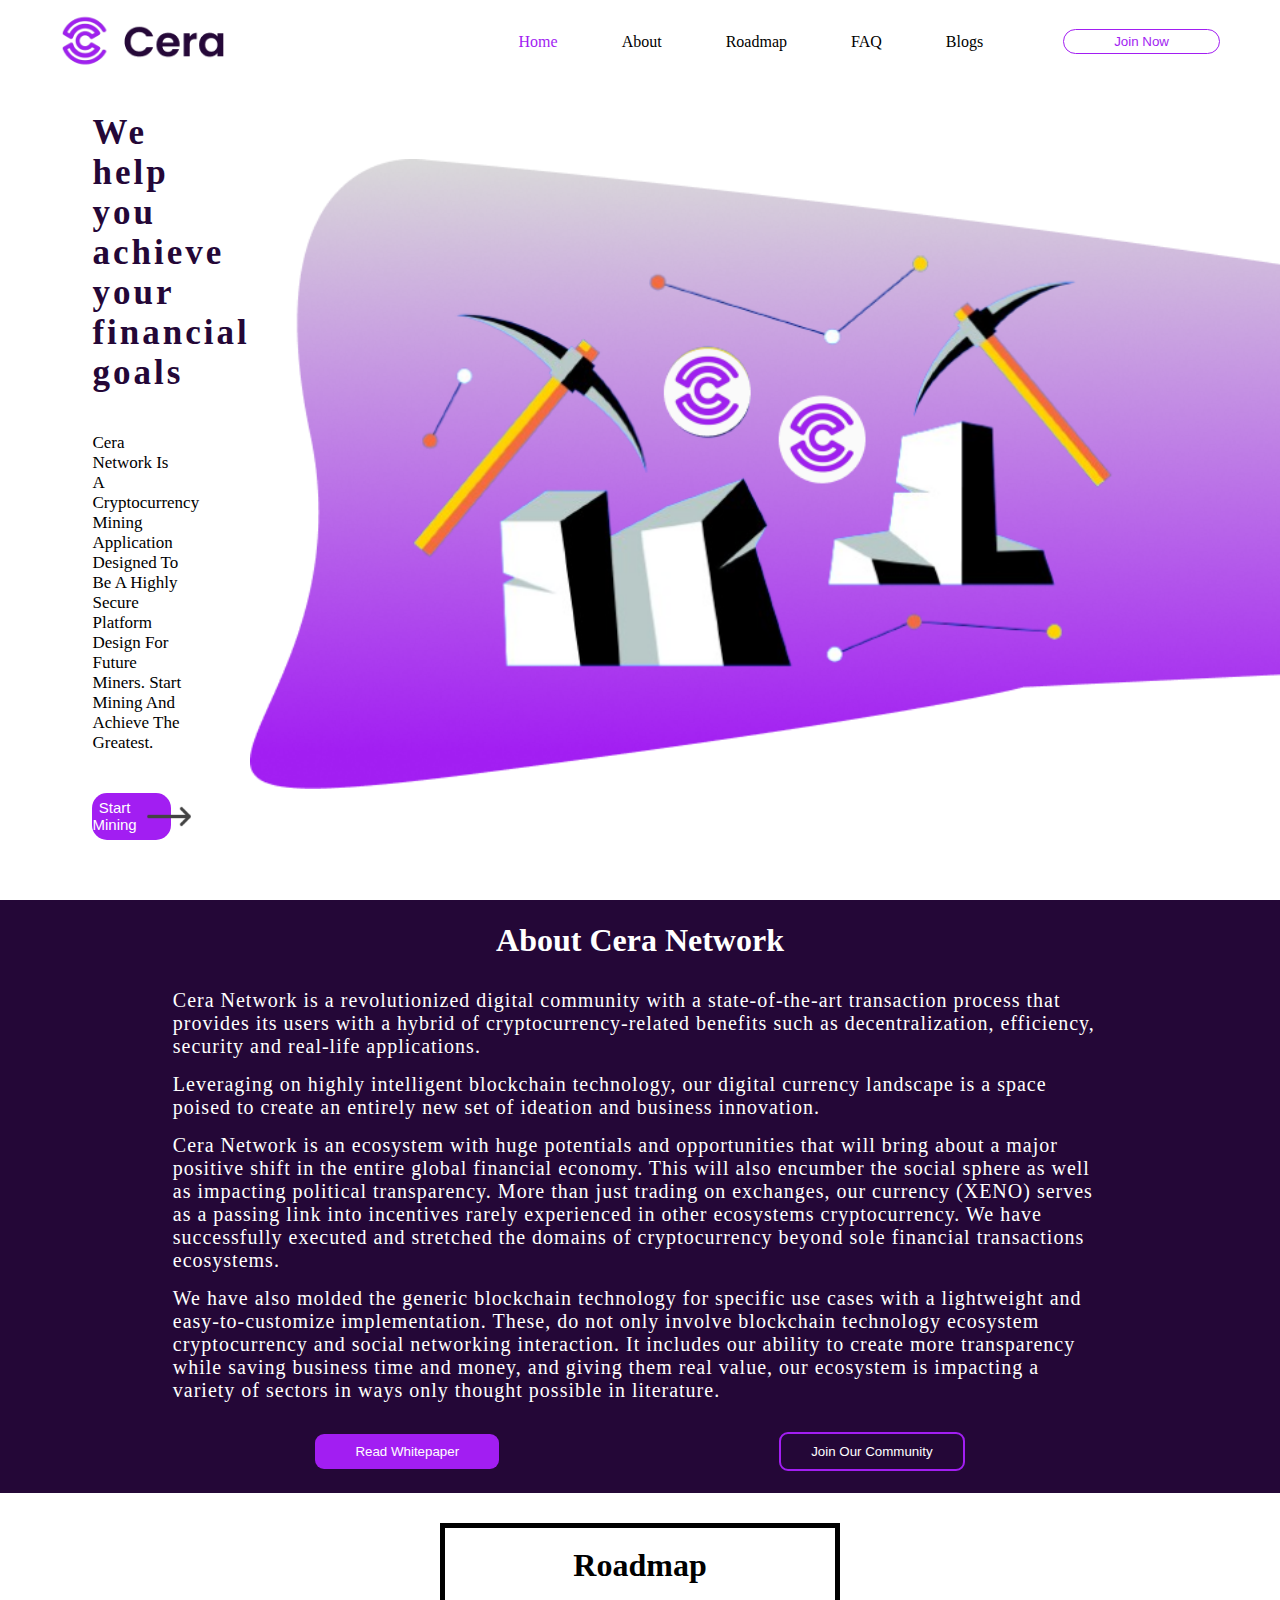
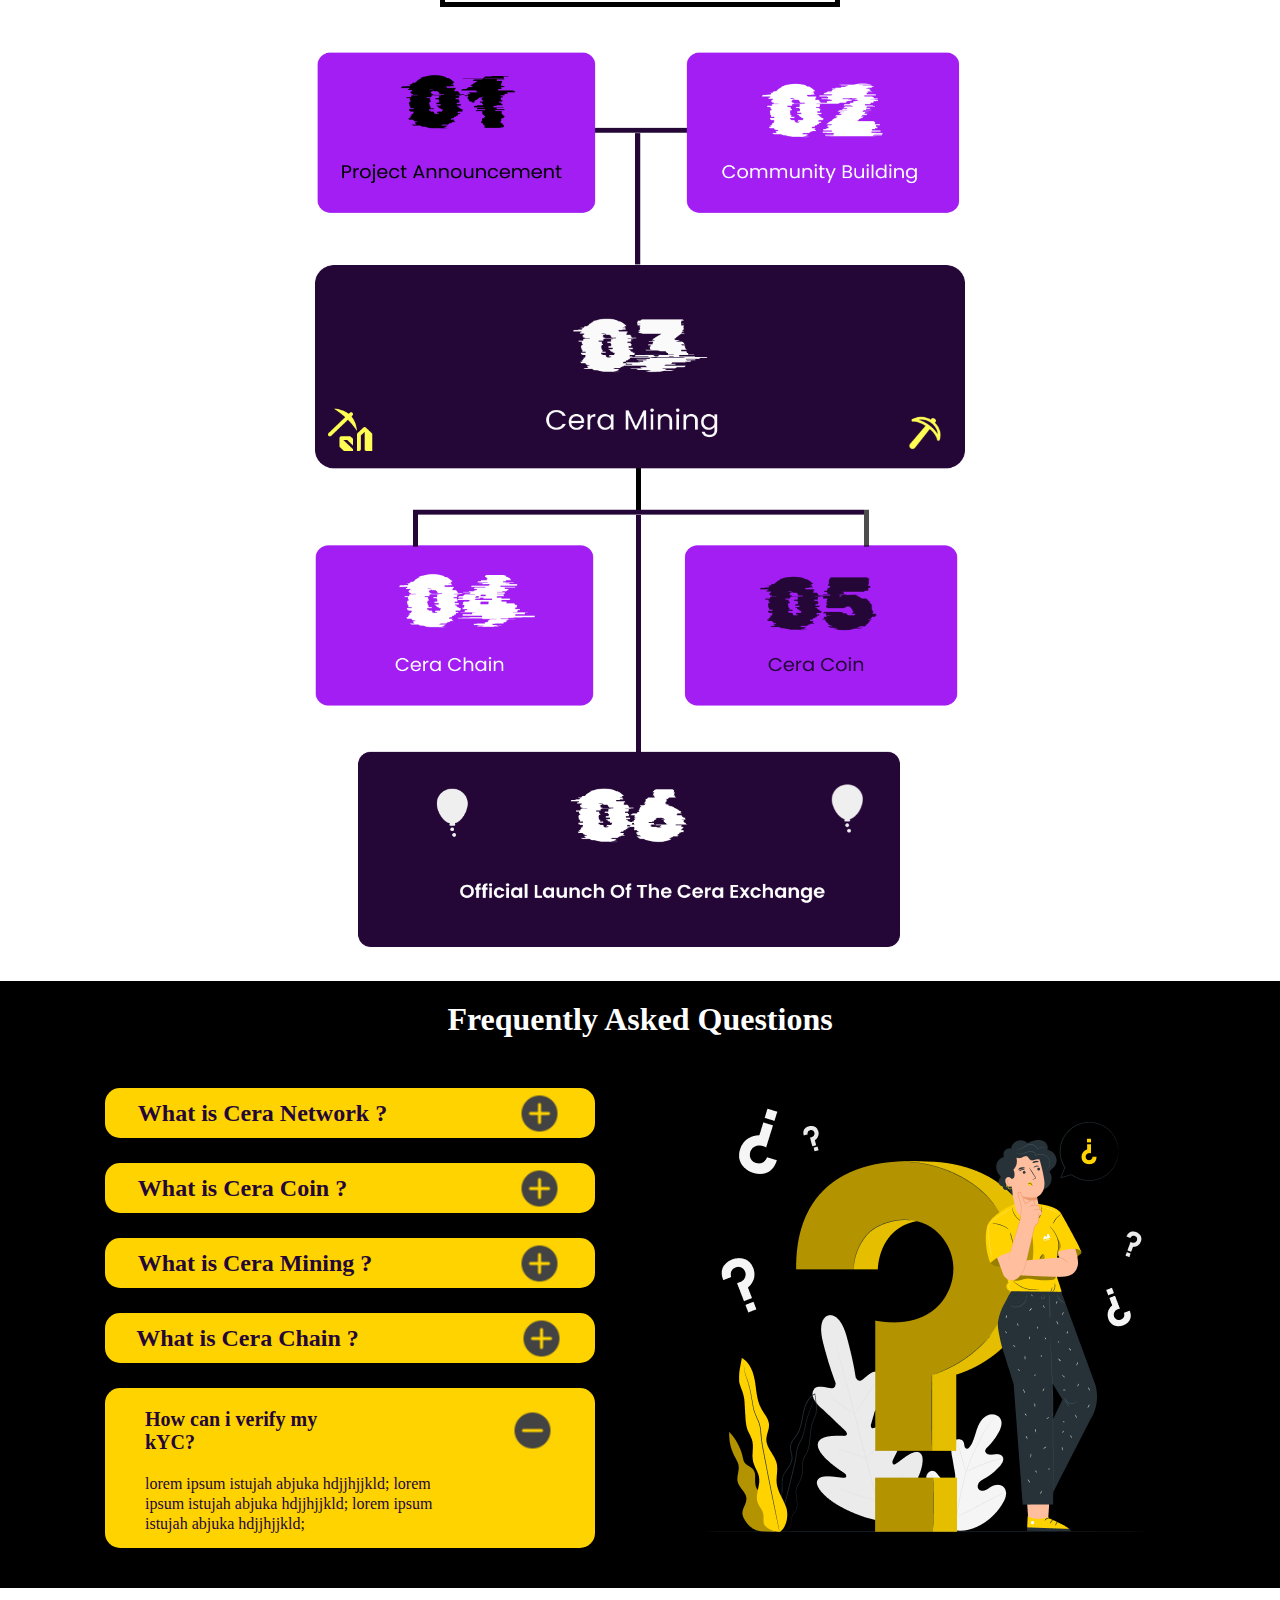
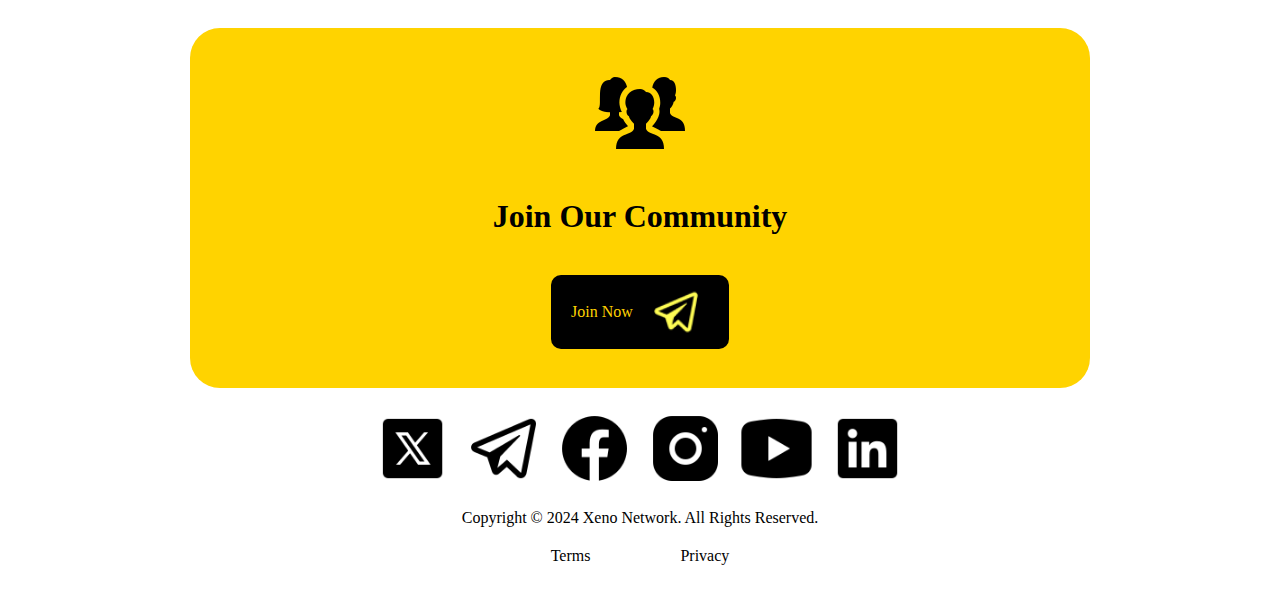
<file: index.html>
<!DOCTYPE html>
<html lang="en">
<head>
    <meta charset="UTF-8">
    <meta name="viewport" content="width=device-width, initial-scale=1.0">
    <title> CERA Landing-page Document</title>
    <link rel="stylesheet" href="index.css">
</head>
<body>
    <div class="hero-page">
        <nav class="navigation-bar">
                <img src="image/straight logo.png" alt="">
                <div class="ul-button">
                        <ul>
                           <li class="home">Home</li>
                           <a href="#about"><li>About</li></a>
                           <a href="#roadmap"><li>Roadmap</li></a>
                           <a href="#faq"><li>FAQ</li></a>
                           <a href="#blog"><li>Blogs</li></a>
                       </ul>
                           <button>Join Now</button>
                   </div>
                 </nav>
                 <div class="text-image">
                        <div class="text-button">
                            <h1>We help you achieve your financial goals</h1>
                            <p>Cera Network Is A Cryptocurrency Mining Application Designed To Be A Highly Secure Platform Design For Future Miners. Start Mining And Achieve The Greatest.</p>
                            <button>
                                <p>Start Mining </p>
                                <img src="image/Right Arrow.png" alt="">
                            </button>
                        </div>
                        <div class="image">
                            <img src="image/harmer group.png" alt="">
                         </div>
                        </div>
     </div>
     <div class="text-page" id="about">
        <h1>About Cera Network</h1>
        <div class="text-p">
            <p>Cera Network is a revolutionized digital community with a state-of-the-art transaction process that provides its users with a hybrid of cryptocurrency-related benefits such as decentralization, efficiency, security and real-life applications.</p>
            <p>Leveraging on highly intelligent blockchain technology, our digital currency landscape is a space poised to create an entirely new set of ideation and business innovation.</p>
            <p>Cera Network is an ecosystem with huge potentials and opportunities that will bring about a major positive shift in the entire global financial economy. This will also encumber the social sphere as well as impacting political transparency. More than just trading on exchanges, our currency (XENO) serves as a passing link into incentives rarely experienced in other ecosystems cryptocurrency. We have successfully executed and stretched the domains of cryptocurrency beyond sole financial transactions ecosystems.</p>
            <p>We have also molded the generic blockchain technology for specific use cases with a lightweight and easy-to-customize implementation. These, do not only involve blockchain technology ecosystem cryptocurrency and social networking interaction.
                It includes our ability to create more transparency while saving business time and money, and giving them real value, our ecosystem is impacting a variety of sectors in ways only thought possible in literature.</p>
        </div>
        <div class="two-button">
            <button class="read">Read Whitepaper</button>
            <button class="join"><p>Join Our Community</p></button>
        </div>
    </div>
    <div class="roadmap" id="roadmap">
        <h1>Roadmap</h1>
        <div class="mobile-destop">
            <img src="image/mobile roadmap.png" alt="" class="moblie-image">
            <img src="image/Roadmap.png" alt="" class="desktop-image">
        </div>
    </div>
    <div class="black-page" id="faq">
        <h1> Frequently Asked Questions </h1>
        <div class="cera-pena-image">
            <div class="cera">
                <div class="network-cera">
                    <h2>What is Cera Network ?</h2>
                    <img src="image/Plus.png" alt="">
                </div>
                <div class="network-coin">
                    <h2>What is Cera Coin ?</h2>
                    <img src="image/Plus.png" alt="">
                </div>
                <div class="network-mining">
                    <h2>What is Cera Mining ?</h2>
                    <img src="image/Plus.png" alt="">
                </div>
                <div class="network-chain">
                    <h2>What is Cera Chain ?</h2>
                    <img src="image/Plus.png" alt="">
                </div>
                <div class="network-kyc">
                    <div class="mykyc-img">
                        <h2>How can i verify my kYC?</h2>
                        <img src="image/Minus.png" alt="">
                    </div>
                        <p c>lorem ipsum istujah abjuka hdjjhjjkld; lorem ipsum istujah abjuka hdjjhjjkld; lorem ipsum istujah abjuka hdjjhjjkld;</p>
                    </div>
               </div>
               <img class="pana-img" src="image/Questions-pana 1.png" alt="">
        </div>
    </div>
    <div class="footer">
        <div class="join-community">
            <img src="image/People.png" alt="">
            <h1>Join Our Community</h1>
            <div class="join-now">
                <p>Join Now</p>
                <img src="image/Telegram App.png" alt="">
            </div>
        </div>
        <div class="frame6" id="blog">
            <img src="image/Frame 6.png" alt="">
            <p>Copyright © 2024 Xeno Network. All Rights Reserved.</p>
        </div>
        <div class="terms-privacy">
            <p>Terms</p>
            <p>Privacy</p>
        </div>
    </div>

</body>
</html>
</file>
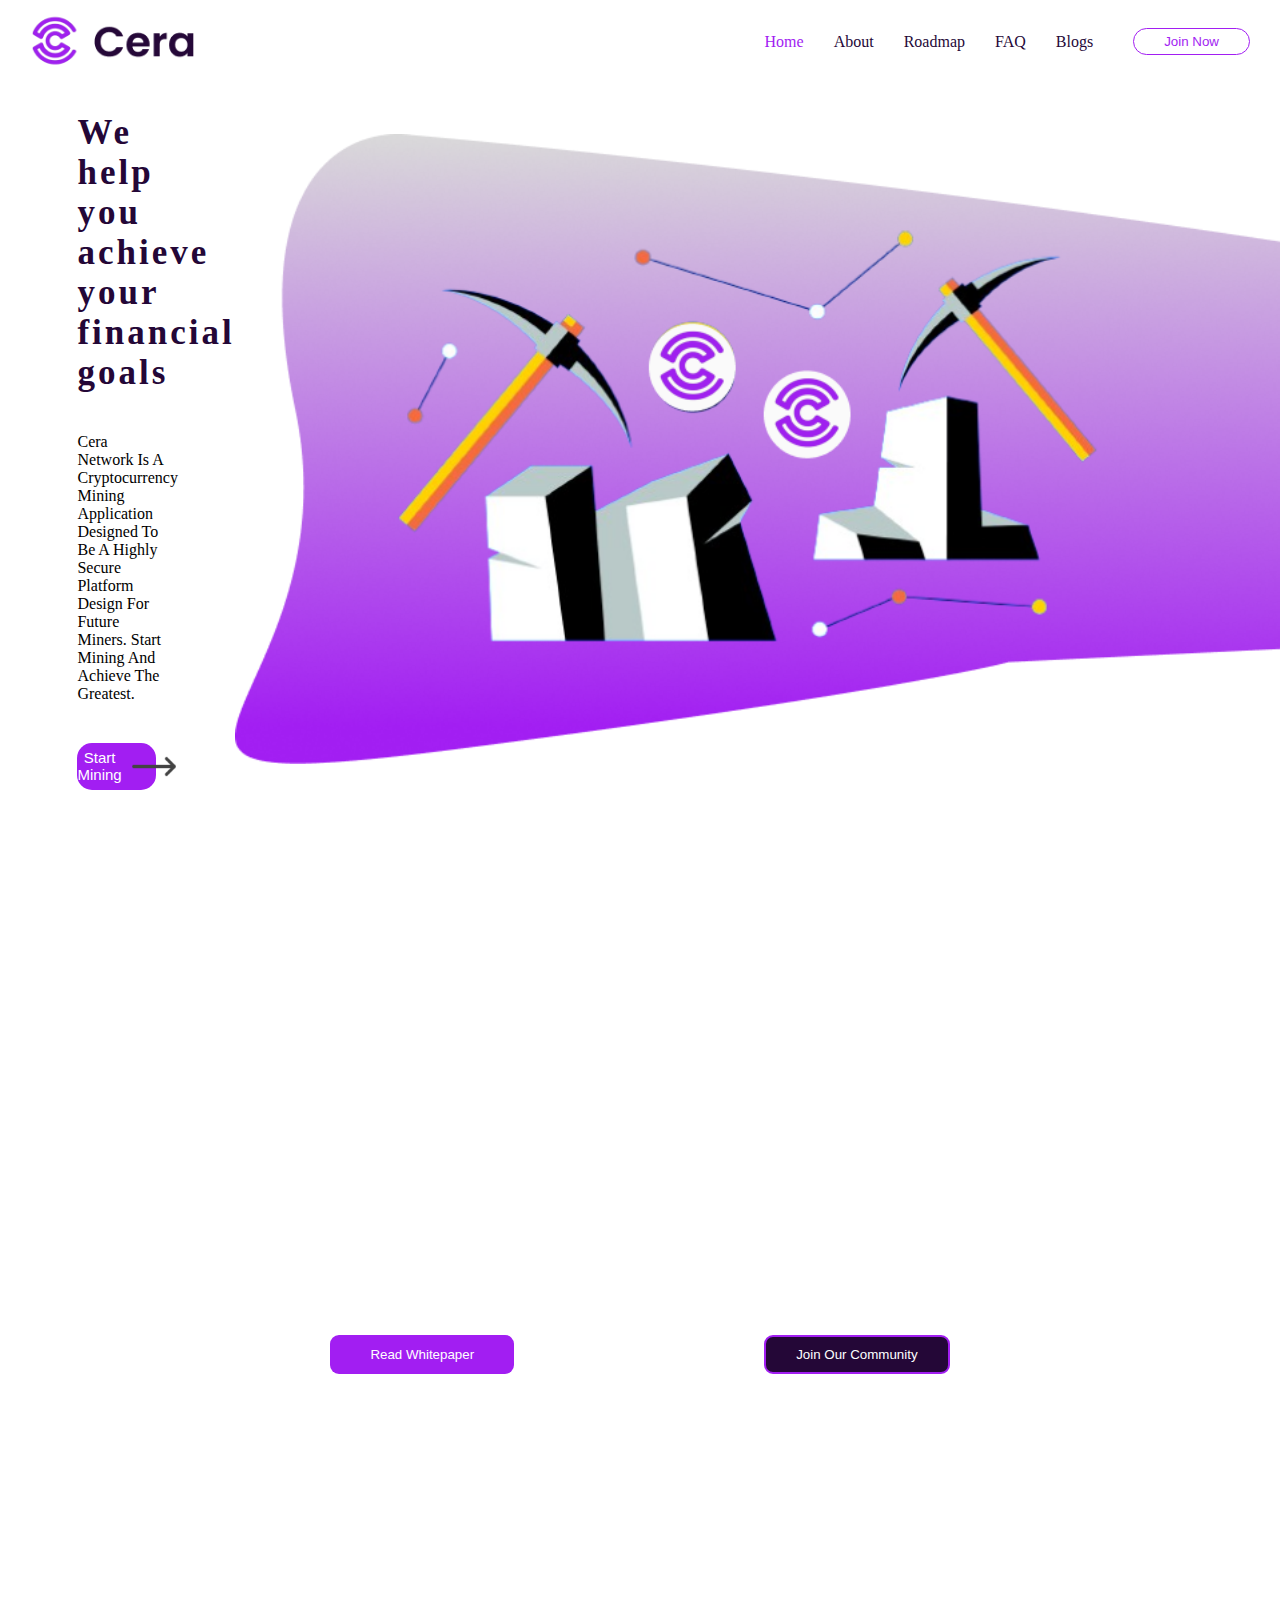
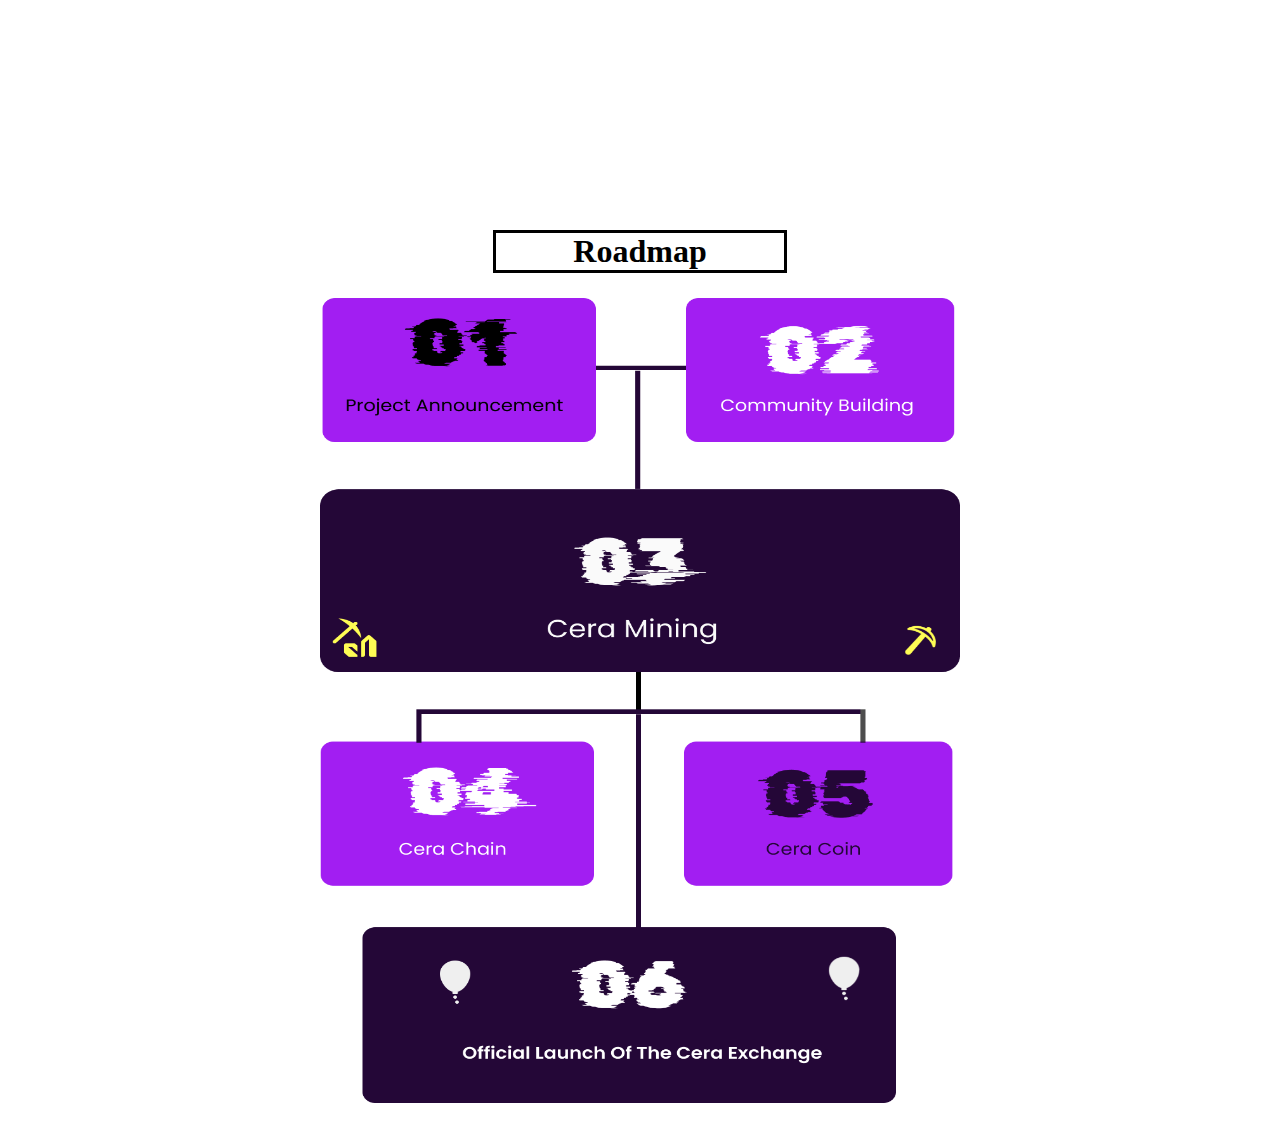
<file: LandingPage.html>
<!DOCTYPE html>
<html lang="en">
<head>
    <meta charset="UTF-8">
    <meta name="viewport" content="width=device-width, initial-scale=1.0">
    <title> cera Document</title>
    <link rel="stylesheet" href="LandingPage.css">
</head>
<body>
    <div class="all">
        <div class="hero-page">
            <div class="white-container">
                <nav>
                    <img src="image/straight logo.png" alt="">
                    <div class="ul-button">
                         <ul>
                            <li class="home">Home</li>
                            <li>About</li>
                            <li>Roadmap</li>
                            <li>FAQ</li>
                            <li>Blogs</li>
                        </ul>
                            <button>Join Now</button>
                    </div>
                 </nav>
            </div>
            <div class="text-image">
                <div class="text-button">
                    <h1>We help you achieve your financial goals</h1>
                    <p>Cera Network Is A Cryptocurrency Mining Application Designed To Be A Highly Secure Platform Design For Future Miners. Start Mining And Achieve The Greatest.</p>
                    <button>
                        <p>Start Mining </p>
                        <img src="image/Right Arrow.png" alt="">
                    </button>
                </div>
                <div class="image">
                    <img src="image/harmer group.png" alt="">
    
                </div>
        
            </div>
        </div>
       
        <div class="footer">
            <h1>About Cera Network</h1>
        <p>Cera Network is a revolutionized digital community with a state-of-the-art transaction process that provides its users with a hybrid of cryptocurrency-related benefits such as decentralization, efficiency, security and real-life applications.</p>
        <p>Leveraging on highly intelligent blockchain technology, our digital currency landscape is a space poised to create an entirely new set of ideation and business innovation.</p>
        <p>Cera Network is an ecosystem with huge potentials and opportunities that will bring about a major positive shift in the entire global financial economy. This will also encumber the social sphere as well as impacting political transparency. More than just trading on exchanges, our currency (XENO) serves as a passing link into incentives rarely experienced in other ecosystems cryptocurrency. We have successfully executed and stretched the domains of cryptocurrency beyond sole financial transactions ecosystems.</p>
        <p>We have also molded the generic blockchain technology for specific use cases with a lightweight and easy-to-customize implementation. These, do not only involve blockchain technology ecosystem cryptocurrency and social networking interaction.
            It includes our ability to create more transparency while saving business time and money, and giving them real value, our ecosystem is impacting a variety of sectors in ways only thought possible in literature.</p>
            <div class="two-button">
                <button class="read">Read Whitepaper</button>
                <button class="join">Join Our Community</button>
            </div>
        </div>
        <div class="roadmap">
        <h1>Roadmap</h1>
        <img src="image/Roadmap.png" alt="">
       </div>
    
       
    </div>
</body>
</html>
</file>
<file: index.css>
*{
    padding: 0;
    margin: 0;
    box-sizing: border-box;
}
.hero-page{
height: 100vh;
}
.navigation-bar{
    display: flex;
    justify-content: space-between;
    padding: 10px 60px;
    align-items: center;
}
.navigation-bar img{
    height: 7vh;
}
.ul-button{
    display: flex;
    align-items: center;
    gap: 50px;
}
.ul-button ul li{
    display: inline-block;
     padding: 10px 30px;
    list-style-type: none;
}
.ul-button ul a{
    text-decoration: none;
    color: black;
}
.home{
    color: #A21EF2;
}
.ul-button button{
    padding: 4px 50px;
    border-radius: 39px;
    border: 1px solid #A21EF2;
    color: #A21EF2;
    background-color: white;
}
.text-image{
    display: flex;
    padding:30px 0px 0px 110px;
    justify-content: center;
    align-items: center;
}
.text-button{
    display: flex;
    flex-direction: column;
    gap: 40px;
    }
    .text-button h1{
        color: #240737;
        width: 80%;
        font-size: 35px;
        letter-spacing: 3px;
    }
    .text-button p{
        color: #000000;
        width: 57%; 
        font-size: 17px;   
    }
    .text-button button{
        display: flex;
        background-color: #A21EF2;
        border: none;
        border-radius: 15px;
        align-items: center;
        width: 50%;
    }
    .text-button button img{
        width: 5vw;
    }
    .text-button button p{
        color: white;
        font-size: 15px;
        font-weight: 500;
        width: 65%;
    }
    .image img{
        height: 70vh;
    }
    .text-page{
        display: flex;
        flex-direction: column;
        justify-content: center;
        align-items: center;
        padding: 22px;
        gap: 30px;
        color: white;
        background-color: #240737;
    }
    .text-page h1{
        display: flex;
        justify-content: center;
    }
    .text-p{
     width: 73vw;
     display: flex;
     flex-direction: column;
     gap: 15px;
     letter-spacing: 1px;
      font-size: 20px;
    }
    .two-button{
        display: flex;
        justify-content: center;
        align-items: center;
        gap: 280px;
    }
    .read{
        padding: 10px 40px;
        background-color: #A21EF2;
        border: none;
        border-radius: 9px;
        color: white;
    }
    .join{
        padding: 10px 30px;
        background-color:#240737;
        border:2px solid #A21EF2;
        border-radius: 9px;
        color: white; 
    }
    .roadmap{
        display: flex;
        flex-direction: column;
        justify-content: center;
        align-items: center;
        gap: 40px;
        padding: 30px 0px;
    }
    .roadmap h1{
        border: 5px solid black;
        width: 400px;
        height: 84px;
        display: flex;
        justify-content: center;
        align-items: center;
    }
    .moblie-image{
      display: none;
    }
    .desktop-image{
        width: 650px;
        height: 900px;
    }
    .black-page{
        background-color: black;
        color: white;
        padding: 20px 80px;
        display: flex;
        flex-direction: column;
        gap: 30px;
    }
    .black-page h1{
        display: flex;
        align-items: center;
        justify-content: center;
    }
    .cera{
        display: flex;
        flex-direction: column;
        justify-content: center;
        align-items: center;
        gap: 25px;
    }
    .network-cera{
         display: flex;
        justify-content: center;
        align-items: center;
        gap: 130px;
        background-color: #FFD300;
        color: #240737;
        width: 490px;
        height: 50px;
        border-radius: 15px;
    }
    .network-cera img,.network-coin img,.network-mining img,.network-chain img,.network-kyc img{
        height: 5vh;
    }
    .network-coin{
        display: flex;
        justify-content: center;
        align-items: center;
        gap: 170px;
        background-color: #FFD300;
        color: #240737;
        width: 490px;
        height: 50px;
        border-radius: 15px;
    }
    .network-mining{
        display: flex;
        justify-content: center;
        align-items: center;
        gap: 145px;
        background-color: #FFD300;
        color: #240737;
        width: 490px;
        height: 50px;
        border-radius: 15px;
    }
    .network-chain{
        display: flex;
        justify-content: center;
        align-items: center;
        gap: 160px;
        background-color: #FFD300;
        color: #240737;
        width: 490px;
        height: 50px;
        border-radius: 15px;
    }
    .network-kyc{
        display: flex;
        flex-direction: column;
        gap: 20px;
        padding: 20px 40px;
        background-color: #FFD300;
        color: #240737;
        width: 490px;
        height: 160px;
        border-radius: 15px;
    }
    .mykyc-img{
        display: flex;
        gap: 150px;
    }
    .network-kyc h2{
        font-size: 20px;
        font-weight: bolder;
    }
    .network-kyc p{
     width:25vw ;
     line-height: 20px;
    }
    .cera-pena-image{
        display: flex;
        justify-content: center;
        align-items: center;
        gap: 80px;
    }
    .footer{
       display: flex;
       flex-direction: column;
       justify-content: center;
       align-items: center;
       gap: 20px;
       padding: 40px 120px;
    }
    .join-community{
        display: flex;
        flex-direction: column;
        justify-content: center;
        align-items: center;
        gap: 40px;
        width: 900px;
        height: 360px;
        background-color: #FFD300;
        border-radius: 30px;
    }
    .join-now{
        display: flex;
        justify-content: center;
        align-items: center;
        gap: 10px;
        padding: 10px 20px;
        background-color: black;
        color: #FFD300;
        border-radius: 10px;
    }
    .join-now img{
        height: 6vh;
    }
    .frame6{
        display: flex;
        flex-direction: column;
        justify-content: center;
        align-items: center;
        gap: 20px;
    }
    .frame6 img{
        height: 9vh;
    }
    .terms-privacy{
        display: flex;
        justify-content: center;
        align-items: center;
        gap: 90px;
    }


    
@media screen and (max-width:900px){
  

    .navigation-bar{
        display: flex;
        justify-content: space-between;
        padding: 10px 10px;
        align-items: center;
    }
    .ul-button{
        display: none;
        align-items: center;
        gap: 50px;
    }
    .text-image{
        display: flex;
        flex-direction: column-reverse;
        padding:25px 0px 0px 0px;
        justify-content:center;
        align-items: center;
        
    }
    .image img{
        height: 27vh;
    }
    .text-button{
        display: flex;
        flex-direction: column;
        justify-content: center;
        align-items: center;
        gap: 35px;
        padding: 30px 0px;
        }
    .text-button h1{
        color: #240737;
        width: 90%;
        font-size: 35px;
        letter-spacing: 1px;
        text-align: center;
    }
    .text-button p{
        color: #000000;
        width: 85%;
        font-weight: 400;  
        font-size: 18px;  
        line-height: 23px;
    }
    .text-button button{
        display: flex;
        justify-content:center;
        align-items: center;
        background-color: #A21EF2;
        border: none;
        border-radius: 15px;
        align-items:center;
        width: 70%;  
    }
    .text-button button img{
       width: 17vw;  
    }
    .text-button button p{
        color: white;
        font-size: 20px;
        font-weight: 500;
        width: 60%;
    }
    .text-page{
        display: flex;
        flex-direction: column;
        justify-content: center;
        align-items: center;
        padding: 20px 0px;
        gap: 15px;
        color: white;
        background-color: #240737;
    }
    .text-page h1{
        display: flex;
        justify-content: center;
        width: 90vw;
        font-size: 37px;
    }
    .text-p{
        width: 75vw;
       /* text-align: center; */
        gap: 10px;
        letter-spacing: 1px;
         font-size: 14px;
       }
       .two-button{
           display: flex;
           justify-content: center;
           align-items: center;
           gap: 15px;
       }
       .read{
           padding: 13px 0px;
           background-color: #A21EF2;
           border: none;
           border-radius: 9px;
           color: white;
           width: 40vw;
       }
       .join{
           padding: 10px 10px;
           background-color:#240737;
           border:2px solid #A21EF2;
           border-radius: 9px;
           color: white;
           width: 40vw;   
       }
       .join p{
        width: 33vw;
        font-size:13px;
       }
       .roadmap{
        display: flex;
        flex-direction: column;
        justify-content: center;
        align-items: center;
        gap: 0px;
        padding: 20px 0px;
    }
    .roadmap h1{
        border: 5px solid black;
        width: 250px;
        height: 70px;
        display: flex;
        justify-content: center;
        align-items: center;
    }
   
    .desktop-image{
       display: none;
    }
    .mobile-destop{
        background-image: url(image/mobile\ roadmap.png);
        background-repeat: no-repeat;
        background-position: center;
        background-size: contain;
        width: 350px;
        height: 573px;
    } 
    .cera-pena-image{
        display: flex;
        flex-direction: column-reverse;
        justify-content: center;
        align-items: center;
        gap: 80px;
    }
    .pana-img{
        height: 40vh;
    }
    .black-page{
        background-color: black;
        color: white;
        padding: 20px 0px;
        display: flex;
        justify-content: center;
        align-items: center;
        flex-direction: column;
        gap: 30px;
        
    }
    .black-page h1{
        font-size: 20px;
        width: 70vw;
    }
    .network-cera{
        display: flex;
       justify-content: center;
       align-items: center;
       gap: 30px;
       background-color: #FFD300;
       color: #240737;
       width: 350px;
       height: 50px;
       border-radius: 15px;
   }
   .network-cera h2{
    font-size: 20px;
    font-weight: 900;
}
.network-coin{
    display: flex;
    justify-content: center;
    align-items: center;
    gap: 70px;
    background-color: #FFD300;
    color: #240737;
    width: 350px;
    height: 50px;
    border-radius: 15px;
}
.network-coin h2,.network-mining h2,.network-chain h2{
    font-size: 20px;
    font-weight: 900;
}
.network-mining{
    display: flex;
    justify-content: center;
    align-items: center;
    gap: 45px;
    background-color: #FFD300;
    color: #240737;
    width: 350px;
    height: 50px;
    border-radius: 15px;
}
.network-chain{
    display: flex;
    justify-content: center;
    align-items: center;
    gap: 60px;
    background-color: #FFD300;
    color: #240737;
    width: 350px;
    height: 50px;
    border-radius: 15px;
}
.network-kyc{
    display: flex;
    flex-direction: column;
    gap: 20px;
    padding: 10px 0px;
    background-color: #FFD300;
    color: #240737;
    width: 350px;
    height: 160px;
    border-radius: 15px;
}
.mykyc-img{
    display: flex;
    justify-content: center;
    align-items: center;
    gap: 20px;
}
.network-kyc h2{
    font-size: 20px;
    font-weight: 900;
}
.network-kyc p{
 width:90vw ;
 font-size: 15px;
 line-height: 20px;
 padding: 0px 25px;
}
.footer{
    display: flex;
    flex-direction: column;
    justify-content: center;
    align-items: center;
    gap: 20px;
    padding: 20px 0px;
 }
 .join-community{
     display: flex;
     flex-direction: column;
     justify-content: center;
     align-items: center;
     gap: 40px;
     width: 350px;
     height: 360px;
     background-color: #FFD300;
     border-radius: 30px;
 }
 .join-now{
     display: flex;
     justify-content: center;
     align-items: center;
     gap: 10px;
     padding: 10px 20px;
     background-color: black;
     color: #FFD300;
     border-radius: 10px;
 }
 .join-now img{
     height: 5vh;
 }
 .frame6{
     display: flex;
     flex-direction: column;
     justify-content: center;
     align-items: center;
     gap: 20px;
 }
 .frame6 img{
     height: 6vh;
 }
 .frame6 p{
    font-size: 15px;
    font-weight: 400;
 }
 .terms-privacy{
     display: flex;
     justify-content: center;
     align-items: center;
     gap: 30px;
 }

      
}
</file>
<file: LandingPage.css>
*{
    padding: 0;
    margin: 0;
    box-sizing: border-box;
}
.all{

}
.hero-page{
    background-color:white;
    height: 100vh;
}
.white-container{

}
nav{
    display: flex;
    justify-content: space-between;
    padding: 10px 30px;
    align-items: center;
}
nav img{
height: 7vh;
}
nav ul{
    list-style-type: none;
    display: flex;
    justify-content: center;
    align-items: center;
    gap: 30px;
    color: #250838;
}
.home{
    color: #A21EF2;
}
.ul-button{
    display: flex;
    justify-content: center;
    align-items: center;
    gap: 40px;
}
.ul-button button{
    padding: 5px 30px;
    border-radius: 39px;
    border: 1px solid #A21EF2;
    color: #A21EF2;
    background-color: white;
}
.text-image{
display: flex;
padding:30px 0px 0px 80px;
justify-content: center;
align-items: center;
}
.text-button{
display: flex;
flex-direction: column;
gap: 40px;
}
.text-button h1{
    color: #240737;
    width: 80%;
    font-size: 35px;
    letter-spacing: 3px;
}
.text-button p{
    color: #000000;
    width: 57%;    
}
.text-button button{
    display: flex;
    background-color: #A21EF2;
    border: none;
    border-radius: 15px;
    align-items: center;
    width: 50%;
}
.text-button button img{
    width: 5vw;
}
.text-button button p{
    color: white;
    font-size: 15px;
    font-weight: 500;
    width: 65%;
}
.image{
}
.image img{
    height: 70vh;
}

.footer{
   
    height: 100vh;
    display: flex;
    flex-direction: column;
    padding: 20px 80px;
    color: white;
    gap: 30px;
}
.footer h1{
    color: white;
    display: flex;
    justify-content: center;
}
.footer p{
    /* width: 60%; */
    text-transform: capitalize;
}
.two-button{
    display: flex;
    justify-content: center;
    gap: 250px;
    padding: 30px 0px;
    
}
.read{
    padding: 10px 40px;
    background-color: #A21EF2;
    border: none;
    border-radius: 9px;
    color: white;
}
.join{
    padding: 10px 30px;
    background-color:#240737;
    border:2px solid #A21EF2;
    border-radius: 9px;
    color: white;
}
.roadmap{
    display: flex;
    flex-direction: column;
    justify-content: center;
    align-items: center;
    gap: 20px;
    padding: 30px 150px;
}
.roadmap h1{
    border: 3px solid black;
    display: flex;
    justify-content: center;
    align-items: center;
    width: 30%;
}
.roadmap img{
    height: 90vh;
    width: 50vw;
}
.black-page{
    background-color: #000000;
    color: white;
    display: flex;
    flex-direction: column;
    justify-content: center;
    /* padding: 20px 100px; */
}
.black-page h3{
    display: flex;
    justify-content: center;
    align-items: center;
}
.yellow-image{
    display: flex;
    padding: 40px 200px;
    justify-content: center;
    align-items: center;
}
.yellow-button{
    display: flex;
    flex-direction: column;
    gap: 10px;
}
.network-yellow{
    display: flex;
    align-items: center;
    justify-content: center;
    gap: 40px;
    padding: 10px 0px;
    background-color: #FFD300;
    border: none;
    border-radius: 8px;
    width: 40%;
}
.network-cera{
    display: flex;
    align-items: center;
    justify-content: center;
    gap: 59px;
    padding: 10px 0px;
    background-color: #FFD300;
    border: none;
    border-radius: 8px;
    width: 40%; 
}
.network-cera img,.network-chain img,.network-yellow img,.network-mining img,.network-kyc img{
    height: 3vh;
}
.network-mining{
    display: flex;
    align-items: center;
    justify-content: center;
    gap: 48px;
    padding: 10px 0px;
    background-color: #FFD300;
    border: none;
    border-radius: 8px;
    width: 40%; 
}
.network-chain{
    display: flex;
    align-items: center;
    justify-content: center;
    gap: 50px;
    padding: 10px 0px;
    background-color: #FFD300;
    border: none;
    border-radius: 8px;
    width: 40%; 
}
.pana-image{
    height: 50vh;
    /* width: 60vw; */
}
.pimg{
    display: flex;
    gap: 40px;
}
.network-kyc{
    display: flex;
    flex-direction: column;
    /* align-items: center; */
    /* justify-content: center; */
    gap: 0px;
    padding: 10px 0px;
    background-color: #FFD300;
    border: none;
    border-radius: 8px;
    width: 40%; 
}
.network-kyc p{
    width: 100%;
    font-size: 10px;
    text-align: left;
}
</file>
